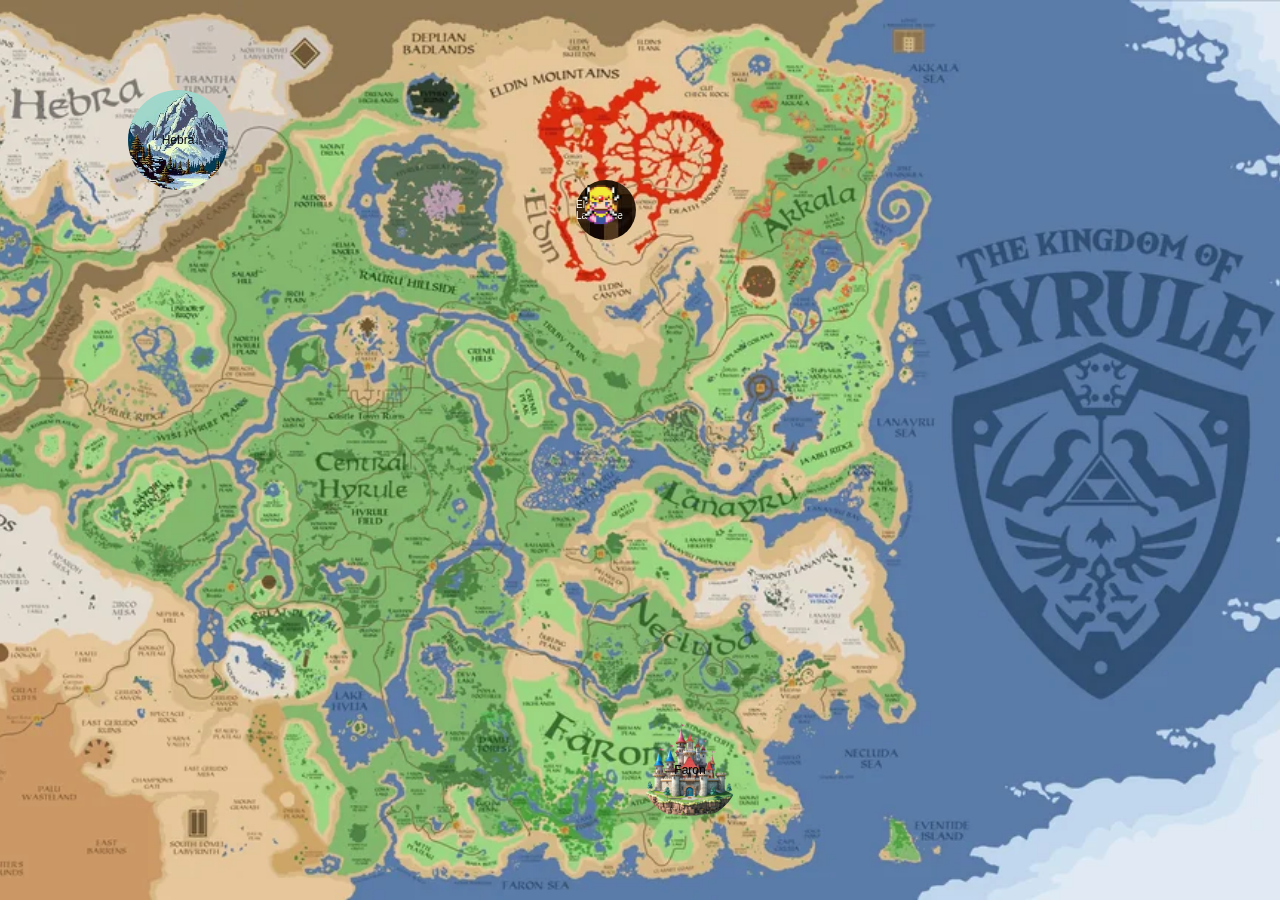
<file: laRoute/index.html>
<!DOCTYPE html>
<html lang="fr">
<head>
    <meta charset="UTF-8">
    <meta name="viewport" content="width=device-width, initial-scale=1.0">
    <title>Carte avec Zelda en mouvement</title>
    <link rel="stylesheet" href="carte.css">
</head>
<body>
    <div class="map-container">
        <img src="carte.webp" alt="Carte d'Hyrule" id="map">

        <!-- Points d'intérêt -->
        <div class="poi1" id="poi-hebra" style="top: 10%; left: 10%;">Hebra</div>
        <div class="poi2" id="poi-eldin" style="top: 20%; left: 45%;">Eldin Labyrinthe</div>
        <div class="poi3" id="poi-faron" style="top: 80%; left: 50%;">Faron</div>

        <!-- Image de Zelda qui se déplace -->
        <img id="zelda" src="zelda.png" alt="Zelda" style="position: absolute; top: 10%; left: 10%; width: 50px; height: 50px;">
    </div>

    <script src="carte.js"></script>
</body>
</html>
</file>
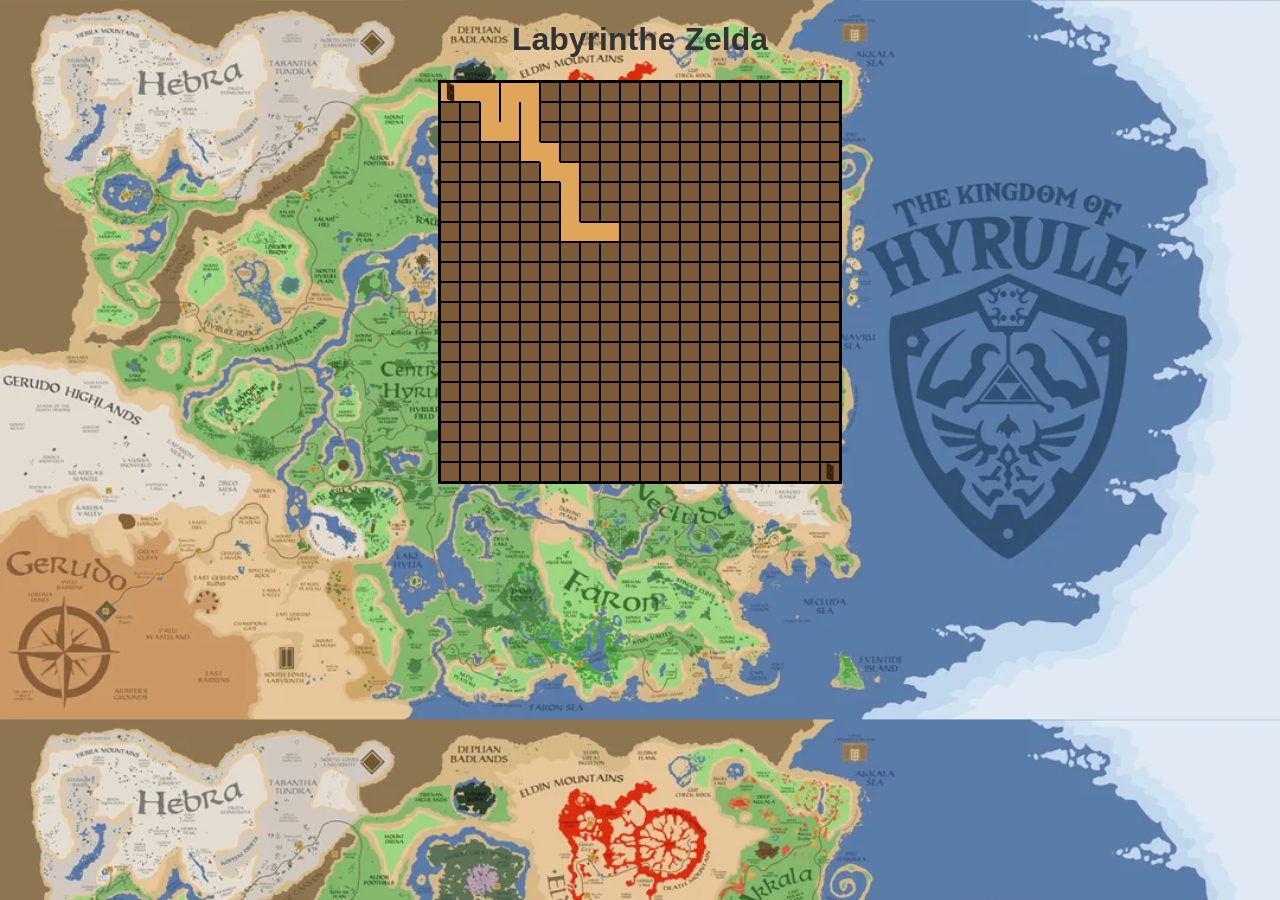
<file: labyrinthe.html>
<!DOCTYPE html>
<html lang="en">
<head>
    <meta charset="UTF-8">
    <meta name="viewport" content="width=device-width, initial-scale=1.0">
    <link rel="stylesheet" href="labyrinthe.css">
    <title>Labyrinthe Zelda</title>
</head>
<body>
    <h1>Labyrinthe Zelda</h1>
    <div id="maze"></div>
    <script src="labyrinthe.js"></script>
</body>
</html>
</file>
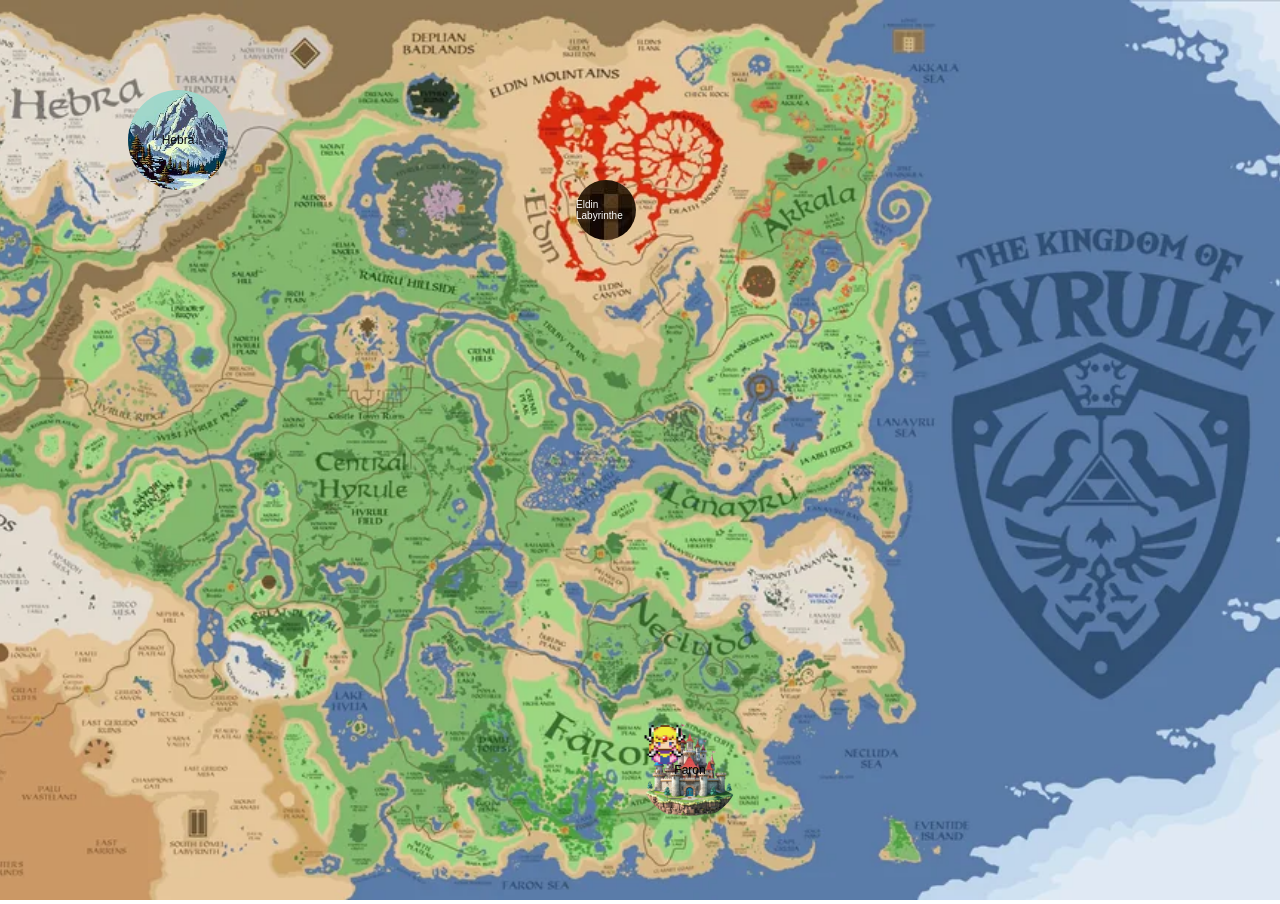
<file: laRoute/carteSortie.html>
<!DOCTYPE html>
<html lang="fr">
<head>
    <meta charset="UTF-8">
    <meta name="viewport" content="width=device-width, initial-scale=1.0">
    <title>Carte avec Zelda en mouvement</title>
    <link rel="stylesheet" href="carte.css">
</head>
<body>
    <div class="map-container">
        <img src="carte.webp" alt="Carte d'Hyrule" id="map">

        <!-- Points d'intérêt -->
        <div class="poi1" id="poi-hebra" style="top: 10%; left: 10%;">Hebra</div>
        <div class="poi2" id="poi-eldin" style="top: 20%; left: 45%;">Eldin Labyrinthe</div>
        <div class="poi3" id="poi-faron" style="top: 80%; left: 50%;">Faron</div>

        <!-- Image de Zelda qui se déplace -->
        <img id="zelda" src="zelda.png" alt="Zelda" style="position: absolute; top: 10%; left: 10%; width: 50px; height: 50px;">
    </div>

    <script src="carteSortie.js"></script>
</body>
</html>
</file>
<file: laRoute/carte.css>
body {
    font-family: Arial, sans-serif;
    margin: 0;
    padding: 0;
    overflow: hidden; /* Empêche le défilement */
}

.map-container {
    position: relative;
    width: 100vw; /* Ajuste la largeur à la taille de la fenêtre */
    height: 100vh; /* Ajuste la hauteur à la taille de la fenêtre */
}

#map {
    width: 100%;
    height: 100%;
    object-fit: cover; /* Assure que la carte couvre tout l'espace sans distorsion */
}


.poi1 {
    position: absolute;
    width: 100px;
    height: 100px;
    border-radius: 50%;
    background-color: red;
    background-image: url(montagne.jfif); 
    background-size: cover;
    color: rgb(9, 9, 9);
    display: flex;
    justify-content: center;
    align-items: center;
    font-size: 12px;
    cursor: pointer;
}
.poi2 {
    position: absolute;
    width: 60px;
    height: 60px;
    border-radius: 50%;
    background-color: red;
    background-image: url(lab.jfif);
    color: white;
    display: flex;
    justify-content: center;
    align-items: center;
    font-size: 10px;
    cursor: pointer;
}.poi3 {
    position: absolute;
    width: 100px;
    height: 100px;
    background-image: url(chateau.png);
    background-size: cover;
    border-radius: 50%;
    color: rgb(4, 4, 4);
    display: flex;
    justify-content: center;
    align-items: center;
    font-size: 12px;
    cursor: pointer;
}
#zelda {
    position: absolute;
    width: 50px;
    height: 50px;
    transition: all 3s ease;
}
</file>
<file: labyrinthe.css>
body {
    font-family: Arial, sans-serif;
    text-align: center;
    background-color: #3d0101;
    background-image: url(carte.webp);
    background-size: cover;
}

h1 {
    color: #333;
}

#maze {
    width: 800px; /* Correspond à 20 colonnes de 20px */
    height: 800px; /* Correspond à 20 lignes de 20px */
    margin: 20px auto;
    position: relative;
    background-color: rgb(124, 89, 55);
    border: 2px solid black;
}

.cell {
    width: 20px;
    height: 20px;
    box-sizing: border-box;
    position: absolute;
}

.cell.visited {
    background-color: #e0a558;
}

.cell.path {
    background-color: #ebf376; /* Pour visualiser les cellules que Zelda explore */
}

.wall {
    border: 1px solid black;
}

/* Style pour l'entrée et la sortie */
.cell.entrance {
    background-image: url('porte.png');
    background-size: cover;
    background-position: center;
    background-repeat: no-repeat;
}

.cell.exit {
    background-image: url('porte.png');
    background-size: cover;
    background-position: center;
    background-repeat: no-repeat;
}

/* Style pour la salle au trésor */
.cell.treasure {
    background-image: url('tresor.png');
    background-size: cover;
    background-position: center;
    background-repeat: no-repeat;
}

/* Style pour Zelda */
#zelda {
    position: absolute;
    width: 20px;
    height: 20px;
    background-image: url('zelda.png');
    background-size: cover;
    z-index: 10;
}
.trail {
    background-color: #a9a9a9; /* Couleur pour indiquer la trace de Zelda */
}
</file>
